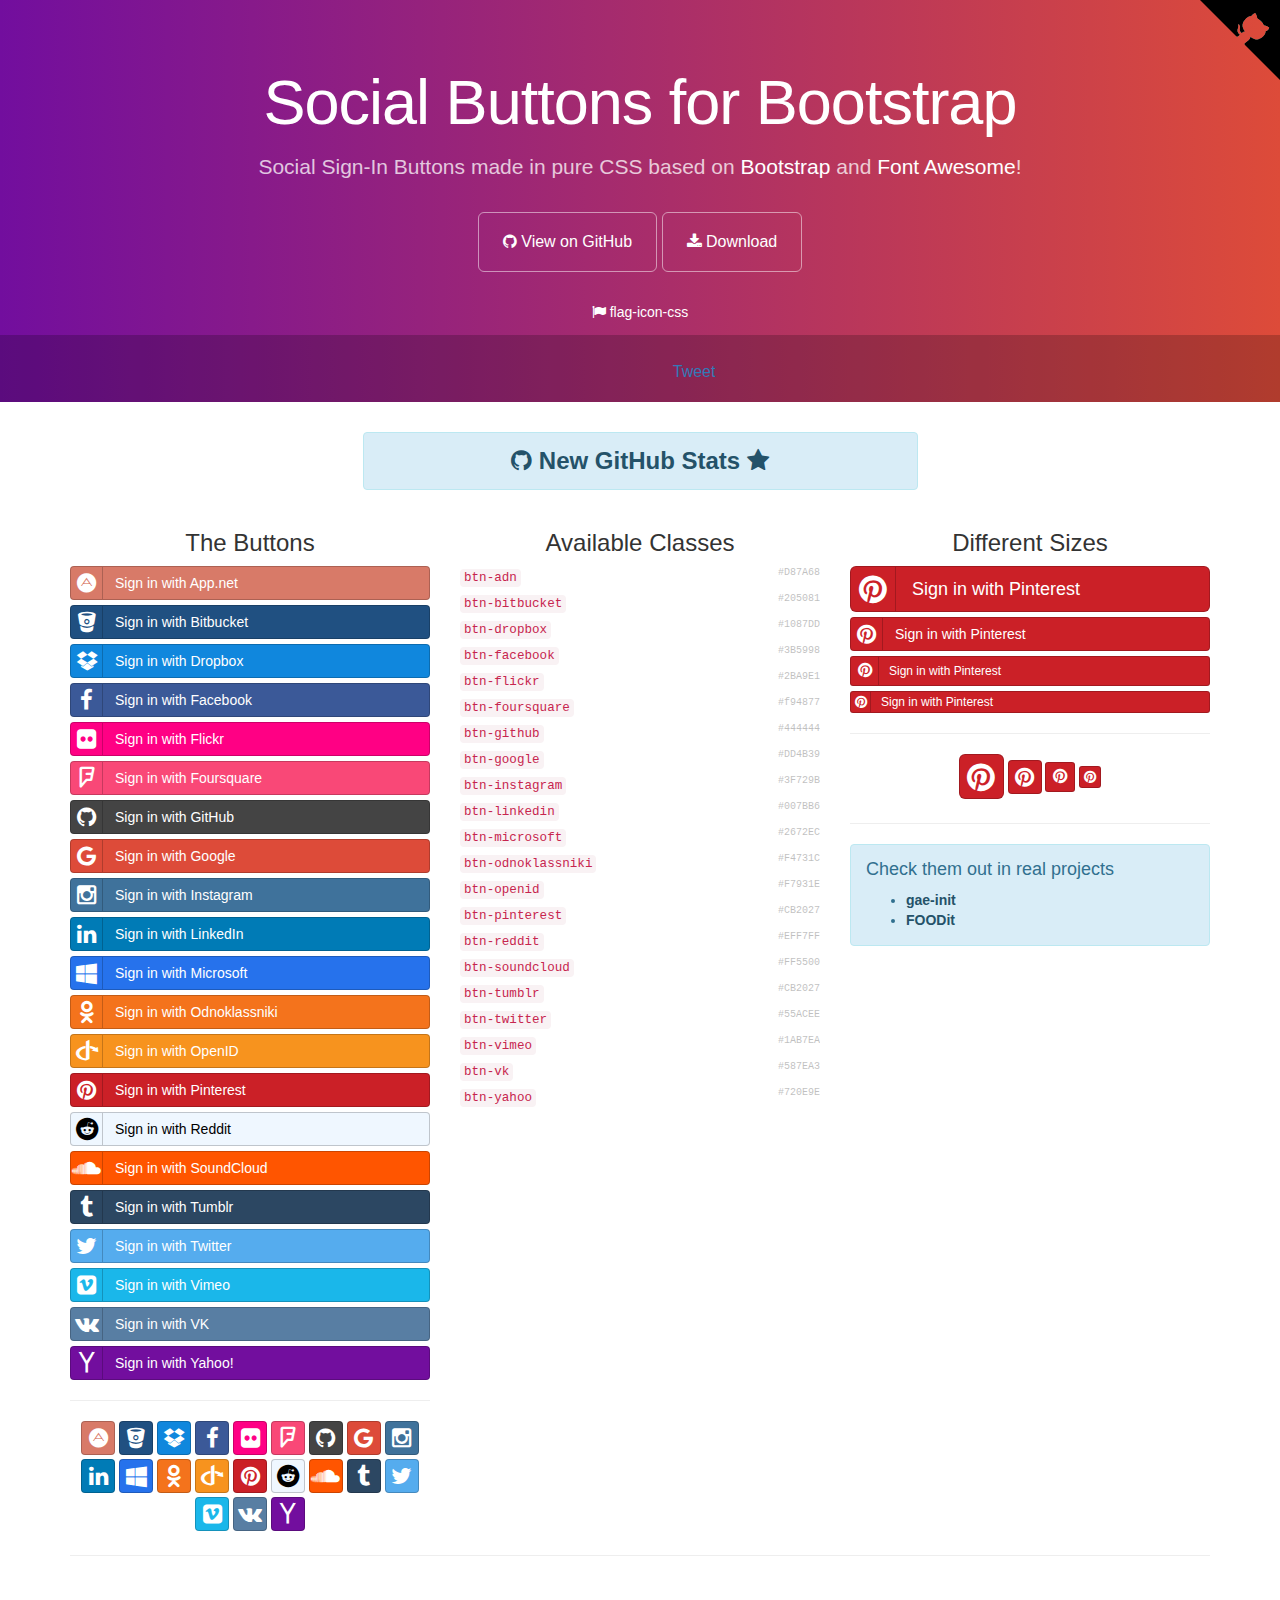
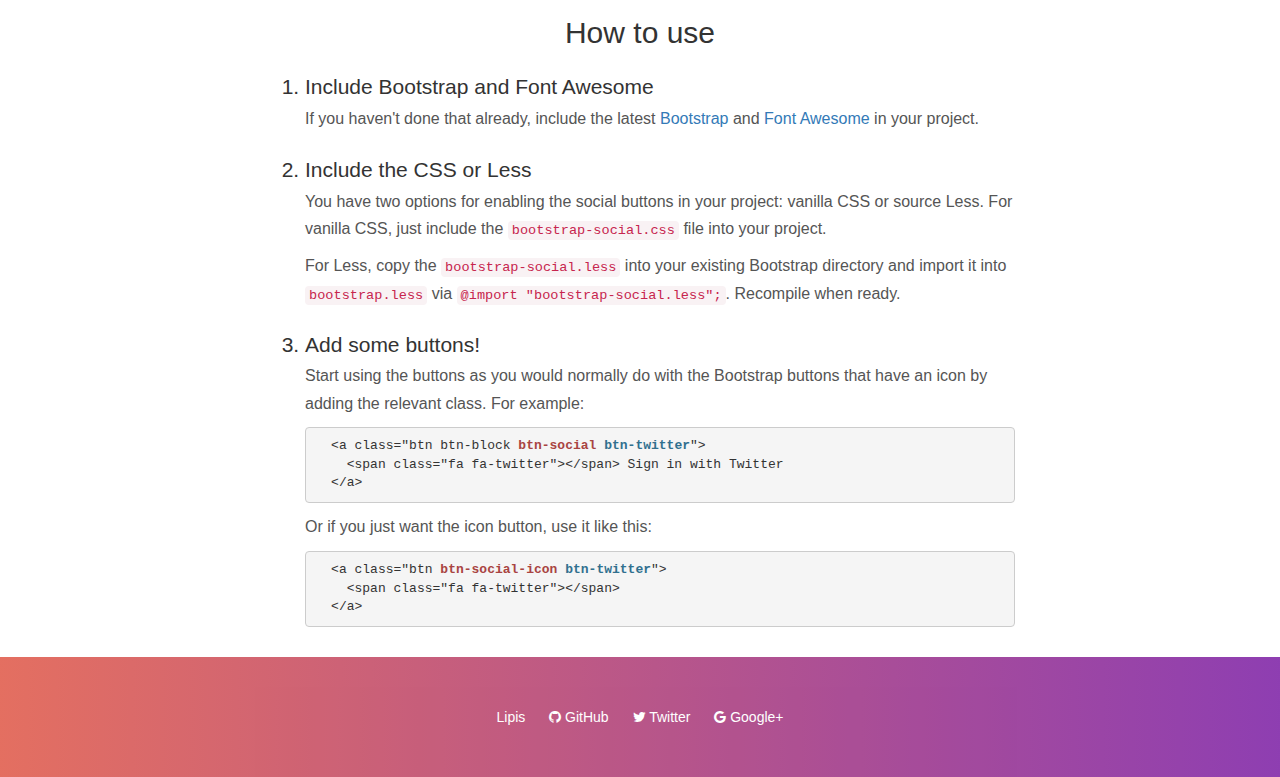
<file: bootstrap-social-gh-pages/index.html>
<!DOCTYPE html>
<html lang="en">
  <head>
    <meta charset="utf-8">
    <meta name="viewport" content="width=device-width, initial-scale=1.0">
    <meta property="og:title" content="Social Buttons for Bootstrap" />
    <meta property="og:description" content="Social Sign-In Buttons made in pure CSS based on Bootstrap and Font Awesome!" />
    <meta property="og:type" content="website" />
    <meta property="og:url" content="http://lipis.github.io/bootstrap-social/" />
    <meta property="og:image" content="http://lipis.github.io/bootstrap-social/assets/img/bootstrap-social.png" />

    <title>Social Buttons for Bootstrap</title>
    <link href="assets/css/bootstrap.css" rel="stylesheet">
    <link href="assets/css/font-awesome.css" rel="stylesheet">
    <link href="assets/css/docs.css" rel="stylesheet" >

    <link href="bootstrap-social.css" rel="stylesheet" >

    <script type="text/javascript">
      var _gaq = _gaq || [];
      _gaq.push(['_setAccount', 'UA-42119746-1']);
      _gaq.push(['_trackPageview']);

      (function() {
        var ga = document.createElement('script'); ga.type = 'text/javascript'; ga.async = true;
        ga.src = ('https:' == document.location.protocol ? 'https://ssl' : 'http://www') + '.google-analytics.com/ga.js';
        var s = document.getElementsByTagName('script')[0]; s.parentNode.insertBefore(ga, s);
      })();
    </script>
  </head>

  <body>
    <div class="jumbotron">
      <div class="container">
        <h1>Social Buttons for Bootstrap</h1>
        <p>
          Social Sign-In Buttons made in pure CSS based on
          <a href="https://getbootstrap.com/">Bootstrap</a> and
          <a href="https://fortawesome.github.io/Font-Awesome/">Font Awesome</a>!
        </p>
        <a href="https://github.com/lipis/bootstrap-social" class="btn btn-outline btn-lg" onclick="_gaq.push(['_trackEvent', 'exit', 'header', 'GitHub']);"><span class="fa fa-github"></span> View on GitHub</a>
        <a href="https://github.com/lipis/bootstrap-social/archive/gh-pages.zip" class="btn btn-outline btn-lg" onclick="_gaq.push(['_trackEvent', 'exit', 'download', 'bootstrap-social']);"><span class="fa fa-download"></span> Download</a>
        <ul class="jumbotron-links">
          <li><a href="http://lipis.github.io/flag-icon-css" onclick="_gaq.push(['_trackEvent', 'exit', 'header', 'flag-icon-css']);"><span class="fa fa-flag"></span> flag-icon-css</a></li>
        </ul>
      </div>
      <div class="bottom">
        <iframe src="https://ghbtns.com/github-btn.html?user=lipis&amp;repo=bootstrap-social&amp;type=watch&amp;count=true" class="social-share"></iframe>
        <a href="https://twitter.com/share" class="social-share twitter-share-button" data-url="http://lipis.github.io/bootstrap-social/" data-text="Social Sign-In Buttons made in pure CSS based on Bootstrap and Font Awesome!" data-via="lipis" data-hashtags="bootstrap css">Tweet</a>
      </div>
    </div>
    <div class="container">
      <div class="row">
        <div class="col-sm-offset-3 col-sm-6">
          <div class="alert alert-info text-center">
            <a class="alert-link h3" href="http://githubstats.lip.is/" onclick="_gaq.push(['_trackEvent', 'exit', 'banner', 'githubstats']);">
              <span class="fa fa-github"></span>
              New GitHub Stats
              <span class="fa fa-star"></span>
            </a>
          </div>
        </div>
      </div>

      <div class="row">
        <div class="col-sm-4 social-buttons">
          <h3 class="text-center">The Buttons</h3>
          <a class="btn btn-block btn-social btn-adn" onclick="_gaq.push(['_trackEvent', 'btn-social', 'click', 'btn-adn']);">
            <span class="fa fa-adn"></span> Sign in with App.net
          </a>
          <a class="btn btn-block btn-social btn-bitbucket" onclick="_gaq.push(['_trackEvent', 'btn-social', 'click', 'btn-bitbucket']);">
            <span class="fa fa-bitbucket"></span> Sign in with Bitbucket
          </a>
          <a class="btn btn-block btn-social btn-dropbox" onclick="_gaq.push(['_trackEvent', 'btn-social', 'click', 'btn-dropbox']);">
            <span class="fa fa-dropbox"></span> Sign in with Dropbox
          </a>
          <a class="btn btn-block btn-social btn-facebook" onclick="_gaq.push(['_trackEvent', 'btn-social', 'click', 'btn-facebook']);">
            <span class="fa fa-facebook"></span> Sign in with Facebook
          </a>
          <a class="btn btn-block btn-social btn-flickr" onclick="_gaq.push(['_trackEvent', 'btn-social', 'click', 'btn-flickr']);">
            <span class="fa fa-flickr"></span> Sign in with Flickr
          </a>
          <a class="btn btn-block btn-social btn-foursquare" onclick="_gaq.push(['_trackEvent', 'btn-social', 'click', 'btn-foursquare']);">
            <span class="fa fa-foursquare"></span> Sign in with Foursquare
          </a>
          <a class="btn btn-block btn-social btn-github" onclick="_gaq.push(['_trackEvent', 'btn-social', 'click', 'btn-github']);">
            <span class="fa fa-github"></span> Sign in with GitHub
          </a>
          <a class="btn btn-block btn-social btn-google" onclick="_gaq.push(['_trackEvent', 'btn-social', 'click', 'btn-google']);">
            <span class="fa fa-google"></span> Sign in with Google
          </a>
          <a class="btn btn-block btn-social btn-instagram" onclick="_gaq.push(['_trackEvent', 'btn-social', 'click', 'btn-instagram']);">
            <span class="fa fa-instagram"></span> Sign in with Instagram
          </a>
          <a class="btn btn-block btn-social btn-linkedin" onclick="_gaq.push(['_trackEvent', 'btn-social', 'click', 'btn-linkedin']);">
            <span class="fa fa-linkedin"></span> Sign in with LinkedIn
          </a>
          <a class="btn btn-block btn-social btn-microsoft" onclick="_gaq.push(['_trackEvent', 'btn-social', 'click', 'btn-microsoft']);">
            <span class="fa fa-windows"></span> Sign in with Microsoft
          </a>
          <a class="btn btn-block btn-social btn-odnoklassniki" onclick="_gaq.push(['_trackEvent', 'btn-social', 'click', 'btn-odnoklassniki']);">
            <span class="fa fa-odnoklassniki"></span> Sign in with Odnoklassniki
          </a>
          <a class="btn btn-block btn-social btn-openid" onclick="_gaq.push(['_trackEvent', 'btn-social', 'click', 'btn-openid']);">
            <span class="fa fa-openid"></span> Sign in with OpenID
          </a>
          <a class="btn btn-block btn-social btn-pinterest" onclick="_gaq.push(['_trackEvent', 'btn-social', 'click', 'btn-pinterest']);">
            <span class="fa fa-pinterest"></span> Sign in with Pinterest
          </a>
          <a class="btn btn-block btn-social btn-reddit" onclick="_gaq.push(['_trackEvent', 'btn-social', 'click', 'btn-reddit']);">
            <span class="fa fa-reddit"></span> Sign in with Reddit
          </a>
          <a class="btn btn-block btn-social btn-soundcloud" onclick="_gaq.push(['_trackEvent', 'btn-social', 'click', 'btn-soundcloud']);">
            <span class="fa fa-soundcloud"></span> Sign in with SoundCloud
          </a>
          <a class="btn btn-block btn-social btn-tumblr" onclick="_gaq.push(['_trackEvent', 'btn-social', 'click', 'btn-tumblr']);">
            <span class="fa fa-tumblr"></span> Sign in with Tumblr
          </a>
          <a class="btn btn-block btn-social btn-twitter" onclick="_gaq.push(['_trackEvent', 'btn-social', 'click', 'btn-twitter']);">
            <span class="fa fa-twitter"></span> Sign in with Twitter
          </a>
          <a class="btn btn-block btn-social btn-vimeo" onclick="_gaq.push(['_trackEvent', 'btn-social', 'click', 'btn-vimeo']);">
            <span class="fa fa-vimeo-square"></span> Sign in with Vimeo
          </a>
          <a class="btn btn-block btn-social btn-vk" onclick="_gaq.push(['_trackEvent', 'btn-social', 'click', 'btn-vk']);">
            <span class="fa fa-vk"></span> Sign in with VK
          </a>
          <a class="btn btn-block btn-social btn-yahoo" onclick="_gaq.push(['_trackEvent', 'btn-social', 'click', 'btn-yahoo']);">
            <span class="fa fa-yahoo"></span> Sign in with Yahoo!
          </a>

          <hr>

          <div class="text-center">
            <a class="btn btn-social-icon btn-adn" onclick="_gaq.push(['_trackEvent', 'btn-social-icon', 'click', 'btn-adn']);"><span class="fa fa-adn"></span></a>
            <a class="btn btn-social-icon btn-bitbucket" onclick="_gaq.push(['_trackEvent', 'btn-social-icon', 'click', 'btn-bitbucket']);"><span class="fa fa-bitbucket"></span></a>
            <a class="btn btn-social-icon btn-dropbox" onclick="_gaq.push(['_trackEvent', 'btn-social-icon', 'click', 'btn-dropbox']);"><span class="fa fa-dropbox"></span></a>
            <a class="btn btn-social-icon btn-facebook" onclick="_gaq.push(['_trackEvent', 'btn-social-icon', 'click', 'btn-facebook']);"><span class="fa fa-facebook"></span></a>
            <a class="btn btn-social-icon btn-flickr" onclick="_gaq.push(['_trackEvent', 'btn-social-icon', 'click', 'btn-flickr']);"><span class="fa fa-flickr"></span></a>
            <a class="btn btn-social-icon btn-foursquare" onclick="_gaq.push(['_trackEvent', 'btn-social-icon', 'click', 'btn-foursquare']);"><span class="fa fa-foursquare"></span></a>
            <a class="btn btn-social-icon btn-github" onclick="_gaq.push(['_trackEvent', 'btn-social-icon', 'click', 'btn-github']);"><span class="fa fa-github"></span></a>
            <a class="btn btn-social-icon btn-google" onclick="_gaq.push(['_trackEvent', 'btn-social-icon', 'click', 'btn-google']);"><span class="fa fa-google"></span></a>
            <a class="btn btn-social-icon btn-instagram" onclick="_gaq.push(['_trackEvent', 'btn-social-icon', 'click', 'btn-instagram']);"><span class="fa fa-instagram"></span></a>
            <a class="btn btn-social-icon btn-linkedin" onclick="_gaq.push(['_trackEvent', 'btn-social-icon', 'click', 'btn-linkedin']);"><span class="fa fa-linkedin"></span></a>
            <a class="btn btn-social-icon btn-microsoft" onclick="_gaq.push(['_trackEvent', 'btn-social-icon', 'click', 'btn-microsoft']);"><span class="fa fa-windows"></span></a>
            <a class="btn btn-social-icon btn-odnoklassniki" onclick="_gaq.push(['_trackEvent', 'btn-social-icon', 'click', 'btn-odnoklassniki']);"><span class="fa fa-odnoklassniki"></span></a>
            <a class="btn btn-social-icon btn-openid" onclick="_gaq.push(['_trackEvent', 'btn-social-icon', 'click', 'btn-openid']);"><span class="fa fa-openid"></span></a>
            <a class="btn btn-social-icon btn-pinterest" onclick="_gaq.push(['_trackEvent', 'btn-social-icon', 'click', 'btn-pinterest']);"><span class="fa fa-pinterest"></span></a>
            <a class="btn btn-social-icon btn-reddit" onclick="_gaq.push(['_trackEvent', 'btn-social-icon', 'click', 'btn-reddit']);"><span class="fa fa-reddit"></span></a>
            <a class="btn btn-social-icon btn-soundcloud" onclick="_gaq.push(['_trackEvent', 'btn-social-icon', 'click', 'btn-soundcloud']);"><span class="fa fa-soundcloud"></span></a>
            <a class="btn btn-social-icon btn-tumblr" onclick="_gaq.push(['_trackEvent', 'btn-social-icon', 'click', 'btn-tumblr']);"><span class="fa fa-tumblr"></span></a>
            <a class="btn btn-social-icon btn-twitter" onclick="_gaq.push(['_trackEvent', 'btn-social-icon', 'click', 'btn-twitter']);"><span class="fa fa-twitter"></span></a>
            <a class="btn btn-social-icon btn-vimeo" onclick="_gaq.push(['_trackEvent', 'btn-social-icon', 'click', 'btn-vimeo']);"><span class="fa fa-vimeo-square"></span></a>
            <a class="btn btn-social-icon btn-vk" onclick="_gaq.push(['_trackEvent', 'btn-social-icon', 'click', 'btn-vk']);"><span class="fa fa-vk"></span></a>
            <a class="btn btn-social-icon btn-yahoo" onclick="_gaq.push(['_trackEvent', 'btn-social-icon', 'click', 'btn-yahoo']);"><span class="fa fa-yahoo"></span></a>
          </div>
        </div>

        <div class="col-sm-4">
          <h3 class="text-center">Available Classes</h3>
          <ul class="social-class list-unstyled">
            <li data-code="adn" data-name="App.net"><code>btn-adn</code> <span class="social-hex">#D87A68</span></li>
            <li data-code="bitbucket" data-name="Bitbucket"><code>btn-bitbucket</code> <span class="social-hex">#205081</span></li>
            <li data-code="dropbox" data-name="Dropbox"><code>btn-dropbox</code> <span class="social-hex">#1087DD</span></li>
            <li data-code="facebook" data-name="Facebook"><code>btn-facebook</code> <span class="social-hex">#3B5998</span></li>
            <li data-code="flickr" data-name="Flickr"><code>btn-flickr</code> <span class="social-hex">#2BA9E1</span></li>
            <li data-code="foursquare" data-name="Foursquare"><code>btn-foursquare</code> <span class="social-hex">#f94877</span></li>
            <li data-code="github" data-name="GitHub"><code>btn-github</code> <span class="social-hex">#444444</span></li>
            <li data-code="google" data-name="Google"><code>btn-google</code> <span class="social-hex">#DD4B39</span></li>
            <li data-code="instagram" data-name="Instagram"><code>btn-instagram</code> <span class="social-hex">#3F729B</span></li>
            <li data-code="linkedin" data-name="LinkedIn"><code>btn-linkedin</code> <span class="social-hex">#007BB6</span></li>
            <li data-code="microsoft" data-icon="windows" data-name="Microsoft"><code>btn-microsoft</code> <span class="social-hex">#2672EC</span></li>
            <li data-code="odnoklassniki" data-name="Odnoklassniki"><code>btn-odnoklassniki</code> <span class="social-hex">#F4731C</span></li>
            <li data-code="openid" data-name="OpenID"><code>btn-openid</code> <span class="social-hex">#F7931E</span></li>
            <li data-code="pinterest" data-name="Pinterest"><code>btn-pinterest</code> <span class="social-hex">#CB2027</span></li>
            <li data-code="reddit" data-name="Reddit"><code>btn-reddit</code> <span class="social-hex">#EFF7FF</span></li>
            <li data-code="soundcloud" data-name="SoundCloud"><code>btn-soundcloud</code> <span class="social-hex">#FF5500</span></li>
            <li data-code="tumblr" data-name="Tumblr"><code>btn-tumblr</code> <span class="social-hex">#CB2027</span></li>
            <li data-code="twitter" data-name="Twitter"><code>btn-twitter</code> <span class="social-hex">#55ACEE</span></li>
            <li data-code="vimeo" data-icon="vimeo-square" data-name="Vimeo"><code>btn-vimeo</code> <span class="social-hex">#1AB7EA</span></li>
            <li data-code="vk" data-name="VK"><code>btn-vk</code> <span class="social-hex">#587EA3</span></li>
            <li data-code="yahoo" data-name="Yahoo!"><code>btn-yahoo</code> <span class="social-hex">#720E9E</span></li>
          </ul>
        </div>
        <div class="col-sm-4">
          <div class="social-sizes">
            <h3 class="text-center">Different Sizes</h3>
            <a class="btn btn-block btn-social btn-lg btn-google" onclick="_gaq.push(['_trackEvent', 'btn-social', 'click', 'btn-lg']);">
              <span class="fa fa-google"></span>
              Sign in with Google
            </a>
            <a class="btn btn-block btn-social btn-google" onclick="_gaq.push(['_trackEvent', 'btn-social', 'click', 'btn-md']);">
              <span class="fa fa-google"></span>
              Sign in with Google
            </a>
            <a class="btn btn-block btn-social btn-sm btn-google" onclick="_gaq.push(['_trackEvent', 'btn-social', 'click', 'btn-sm']);">
              <span class="fa fa-google"></span>
              Sign in with Google
            </a>
            <a class="btn btn-block btn-social btn-xs btn-google" onclick="_gaq.push(['_trackEvent', 'btn-social', 'click', 'btn-xs']);">
              <span class="fa fa-google"></span>
              Sign in with Google
            </a>
            <hr>
            <div class="text-center">
              <a class="btn btn-social-icon btn-lg btn-google" onclick="_gaq.push(['_trackEvent', 'btn-social-icon', 'click', 'btn-lg']);"><span class="fa fa-google"></span></a>
              <a class="btn btn-social-icon btn-google" onclick="_gaq.push(['_trackEvent', 'btn-social-icon', 'click', 'btn-md']);"><span class="fa fa-google"></span></a>
              <a class="btn btn-social-icon btn-sm btn-google" onclick="_gaq.push(['_trackEvent', 'btn-social-icon', 'click', 'btn-sm']);"><span class="fa fa-google"></span></a>
              <a class="btn btn-social-icon btn-xs btn-google" onclick="_gaq.push(['_trackEvent', 'btn-social-icon', 'click', 'btn-xs']);"><span class="fa fa-google"></span></a>
            </div>
          </div>
          <hr>
          <div class="alert alert-info">
            <h4>Check them out in real projects</h4>
            <ul>
              <li><a class="alert-link" href="https://gae-init.appspot.com/signin/" onclick="_gaq.push(['_trackEvent', 'exit', 'body', 'gae-init']);">gae-init</a></li>
              <li><a class="alert-link" href="https://restaurant.app.foodit.com/rms/signin" onclick="_gaq.push(['_trackEvent', 'exit', 'body', 'foodit']);">FOODit</a></li>
            </ul>
          </div>
        </div>
      </div>
      <hr>
    </div>
    <div class="how-to">
      <div class="container">
        <div class="row">
          <div class="col-md-8 col-md-offset-2">
            <h2>How to use</h2>
            <ol>
              <li>
                Include Bootstrap and Font Awesome
                <p>
                  If you haven't done that already, include the latest
                  <a href="http://twitter.github.io/bootstrap/">Bootstrap</a>
                  and <a href="http://fortawesome.github.io/Font-Awesome/">Font Awesome</a> in your project.
                </p>
              </li>
              <li>
                Include the CSS or Less
                <p>
                  You have two options for enabling the social buttons in your project:
                  vanilla CSS or source Less. For vanilla CSS, just include the
                  <code>bootstrap-social.css</code> file into your project.
                </p>
                <p>
                  For Less, copy the <code>bootstrap-social.less</code> into
                  your existing Bootstrap directory and import it into
                  <code>bootstrap.less</code> via
                  <code>@import "bootstrap-social.less";</code>. Recompile when ready.
                </p>
              </li>
              <li>
                Add some buttons!
                <p>
                  Start using the buttons as you would normally do with the
                  Bootstrap buttons that have an icon by adding the relevant
                  class. For example:
                </p>
                <pre>
  &lt;a class=&quot;btn btn-block <strong class="text-danger">btn-social</strong> <strong class="text-info">btn-twitter</strong>&quot;&gt;
    &lt;span class=&quot;fa fa-twitter&quot;&gt;&lt;/span&gt; Sign in with Twitter
  &lt;/a&gt;</pre>
                <p>
                  Or if you just want the icon button, use it like this:
                </p>
                <pre>
  &lt;a class=&quot;btn <strong class="text-danger">btn-social-icon</strong> <strong class="text-info">btn-twitter</strong>&quot;&gt;
    &lt;span class=&quot;fa fa-twitter&quot;&gt;&lt;/span&gt;
  &lt;/a&gt;</pre>
              </li>
            </ol>
          </div>
        </div>
      </div>
    </div>
    <footer>
      <ul class="links">
        <li><a href="https://lip.is" onclick="_gaq.push(['_trackEvent', 'exit', 'footer', 'Lipis']);">Lipis</a></li>
        <li><a href="https://github.com/lipis" onclick="_gaq.push(['_trackEvent', 'exit', 'footer', 'GitHub']);"><span class="fa fa-github"></span> GitHub</a></li>
        <li><a href="https://twitter.com/lipis" onclick="_gaq.push(['_trackEvent', 'exit', 'footer', 'Twitter']);"><span class="fa fa-twitter"></span> Twitter</a></li>
        <li><a href="https://google.com/+PanayiotisLipiridis" onclick="_gaq.push(['_trackEvent', 'exit', 'footer', 'Google+']);"><span class="fa fa-google"></span> Google+</a></li>
      </ul>
    </footer>
    <a href="https://github.com/lipis/bootstrap-social" title="Fork me on GitHub" class="github-corner"><svg width="80" height="80" viewbox="0 0 250 250"><title>Fork me on GitHub</title><path d="M0 0h250v250"></path><path d="M127.4 110c-14.6-9.2-9.4-19.5-9.4-19.5 3-7 1.5-11 1.5-11-1-6.2 3-2 3-2 4 4.7 2 11 2 11-2.2 10.4 5 14.8 9 16.2" fill="currentColor" style="transform-origin:130px 110px" class="octo-arm"></path><path d="M113.2 114.3s3.6 1.6 4.7.6l15-13.7c3-2.4 6-3 8.2-2.7-8-11.2-14-25 3-41 4.7-4.4 10.6-6.4 16.2-6.4.6-1.6 3.6-7.3 11.8-10.7 0 0 4.5 2.7 6.8 16.5 4.3 2.7 8.3 6 12 9.8 3.3 3.5 6.7 8 8.6 12.3 14 3 16.8 8 16.8 8-3.4 8-9.4 11-11.4 11 0 5.8-2.3 11-7.5 15.5-16.4 16-30 9-40 .2 0 3-1 7-5.2 11l-13.3 11c-1 1 .5 5.3.8 5z" fill="currentColor" class="octo-body"></path></svg><style> .github-corner svg{position:absolute;right:0;top:0;mix-blend-mode:darken;color:#ffffff;fill:#000000;}.github-corner:hover .octo-arm{animation:octocat-wave .56s;}@keyframes octocat-wave{0%, 100%{transform:rotate(0);}20%, 60%{transform:rotate(-20deg);}40%, 80%{transform:rotate(10deg);}}</style></a>
    <!-- Some JavaScript that is used only in this demo, not needed for the buttons -->
    <script src="assets/js/jquery.js"></script>
    <script src="assets/js/docs.js"></script>
    <script>
      !function(d,s,id){var js,fjs=d.getElementsByTagName(s)[0],p=/^http:/.test(d.location)?'http':'https';if(!d.getElementById(id)){js=d.createElement(s);js.id=id;js.src=p+'://platform.twitter.com/widgets.js';fjs.parentNode.insertBefore(js,fjs);}}(document, 'script', 'twitter-wjs');
    </script>
  </body>
</html>
</file>
<file: bootstrap-social-gh-pages/assets/css/docs.css>
body{font-weight:300;-webkit-font-smoothing:antialiased}
h2{text-align:center;font-weight:300}
.btn-social-icon{margin-bottom:4px}
.jumbotron{position:relative;font-size:16px;color:#fff;color:rgba(255,255,255,0.75);text-align:center;border-radius:0;padding-bottom:80px;background-image:-webkit-linear-gradient(left, #720e9e 0, #dd4b39 100%);background-image:-o-linear-gradient(left, #720e9e 0, #dd4b39 100%);background-image:linear-gradient(to right, #720e9e 0, #dd4b39 100%);background-repeat:repeat-x;filter:progid:DXImageTransform.Microsoft.gradient(startColorstr='#ff720e9e', endColorstr='#ffdd4b39', GradientType=1)}.jumbotron h1{margin-bottom:15px;font-weight:300;letter-spacing:-1px;color:#fff}
.jumbotron iframe{width:100px !important;height:20px !important;border:none;overflow:hidden;margin:2px}
.jumbotron p a,.jumbotron .jumbotron-links a{font-weight:500;color:#fff}
.jumbotron .jumbotron-links{margin-top:15px;margin-bottom:0;padding-left:0;list-style:none;font-size:14px}.jumbotron .jumbotron-links li{display:inline}
.jumbotron .jumbotron-links li+li{margin-left:20px}
.jumbotron .bottom{position:absolute;bottom:0;left:0;right:0;padding:18px;background-color:rgba(0,0,0,0.2)}
.btn-outline{margin-top:15px;margin-bottom:15px;padding:18px 24px;font-size:inherit;font-weight:500;color:#fff;background-color:transparent;border-color:#fff;border-color:rgba(255,255,255,0.5);transition:all .1s ease-in-out}.btn-outline:hover,.btn-outline:active{color:#720e9e;background-color:#fff;border-color:#fff}
.how-to{padding:20px}.how-to h2{text-align:center}
.how-to li{font-size:21px;line-height:1.7;margin-top:20px}.how-to li p{font-size:16px;color:#555}
.how-to code{font-size:85%;word-wrap:break-word;white-space:normal}
footer{text-align:center;opacity:.8;padding:50px;background-image:-webkit-linear-gradient(left, #dd4b39 0, #720e9e 100%);background-image:-o-linear-gradient(left, #dd4b39 0, #720e9e 100%);background-image:linear-gradient(to right, #dd4b39 0, #720e9e 100%);background-repeat:repeat-x;filter:progid:DXImageTransform.Microsoft.gradient(startColorstr='#ffdd4b39', endColorstr='#ff720e9e', GradientType=1)}footer a{color:#fff}footer a:hover{color:#fff}
.links{margin:0;list-style:none;padding-left:0}.links li{display:inline;padding:0 10px}
.social-class .social-hex{font-family:Monaco,Menlo,Consolas,"Courier New",monospace;font-size:10px;opacity:.3;float:right}
.social-class li{margin-bottom:4px}.social-class li:hover .social-hex{opacity:1}
.social-class li:hover code{background-color:#e8e8ee}
.social-class code{cursor:default}
</file>
